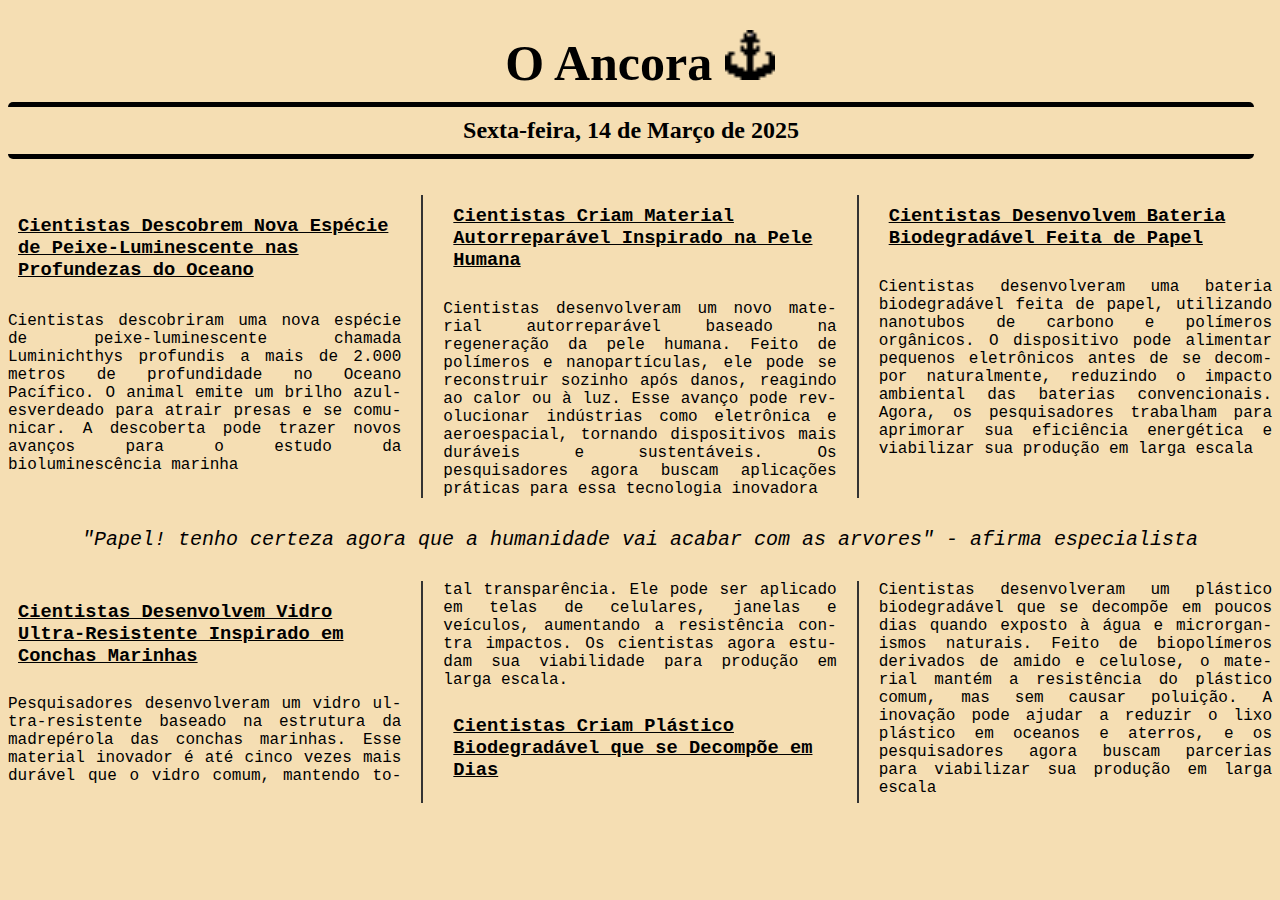
<file: jornal/index.html>
<!DOCTYPE html>
<html lang="en">
<head>
    <meta charset="UTF-8">
    <meta name="viewport" content="width=device-width, initial-scale=1.0">
    <link rel="stylesheet" href="estilização.css">
    <title>O Ancora</title>



</head>
<body>

    <H1>O Ancora <img src="Sprite-ancora_detalhamento.png" alt="" height="50" width="50"></H1>
    
    <h2><time datetime="2025-14-03">Sexta-feira, 14 de Março de 2025
    </time></h2>

    <article>
    

      <h3><a href="Peixes.html">Cientistas Descobrem Nova Espécie de Peixe-Luminescente nas Profundezas do Oceano</a></h3>
      <h4></h4>
      <p>Cientistas descobriram uma nova espécie de peixe-luminescente chamada Luminichthys profundis a mais de 2.000 metros de profundidade no Oceano Pacífico. O animal emite um brilho azul-esverdeado para atrair presas e se comunicar. A descoberta pode trazer novos avanços para o estudo da bioluminescência marinha</p>
      
      <h3><a href="Pele.html">Cientistas Criam Material Autorreparável Inspirado na Pele Humana</a></h3>
      <p>Cientistas desenvolveram um novo material autorreparável baseado na regeneração da pele humana. Feito de polímeros e nanopartículas, ele pode se reconstruir sozinho após danos, reagindo ao calor ou à luz. Esse avanço pode revolucionar indústrias como eletrônica e aeroespacial, tornando dispositivos mais duráveis e sustentáveis. Os pesquisadores agora buscam aplicações práticas para essa tecnologia inovadora</p>
     

      <h3><a href="Bateria.html">Cientistas Desenvolvem Bateria Biodegradável Feita de Papel</a></h3>
      <p>Cientistas desenvolveram uma bateria biodegradável feita de papel, utilizando nanotubos de carbono e polímeros orgânicos. O dispositivo pode alimentar pequenos eletrônicos antes de se decompor naturalmente, reduzindo o impacto ambiental das baterias convencionais. Agora, os pesquisadores trabalham para aprimorar sua eficiência energética e viabilizar sua produção em larga escala</p>
      <blockquote>"Papel! tenho certeza agora que a humanidade vai acabar com as arvores" - afirma especialista</blockquote>

      <h3><a href="vidro.html">Cientistas Desenvolvem Vidro Ultra-Resistente Inspirado em Conchas Marinhas</a></h3>
      <p>Pesquisadores desenvolveram um vidro ultra-resistente baseado na estrutura da madrepérola das conchas marinhas. Esse material inovador é até cinco vezes mais durável que o vidro comum, mantendo total transparência. Ele pode ser aplicado em telas de celulares, janelas e veículos, aumentando a resistência contra impactos. Os cientistas agora estudam sua viabilidade para produção em larga escala.</p>
       
      <h3><a href="plastico.html"> Cientistas Criam Plástico Biodegradável que se Decompõe em Dias</a></h3>
      <p>Cientistas desenvolveram um plástico biodegradável que se decompõe em poucos dias quando exposto à água e microrganismos naturais. Feito de biopolímeros derivados de amido e celulose, o material mantém a resistência do plástico comum, mas sem causar poluição. A inovação pode ajudar a reduzir o lixo plástico em oceanos e aterros, e os pesquisadores agora buscam parcerias para viabilizar sua produção em larga escala</p>



    </article>







   


</body>











</html>
</file>
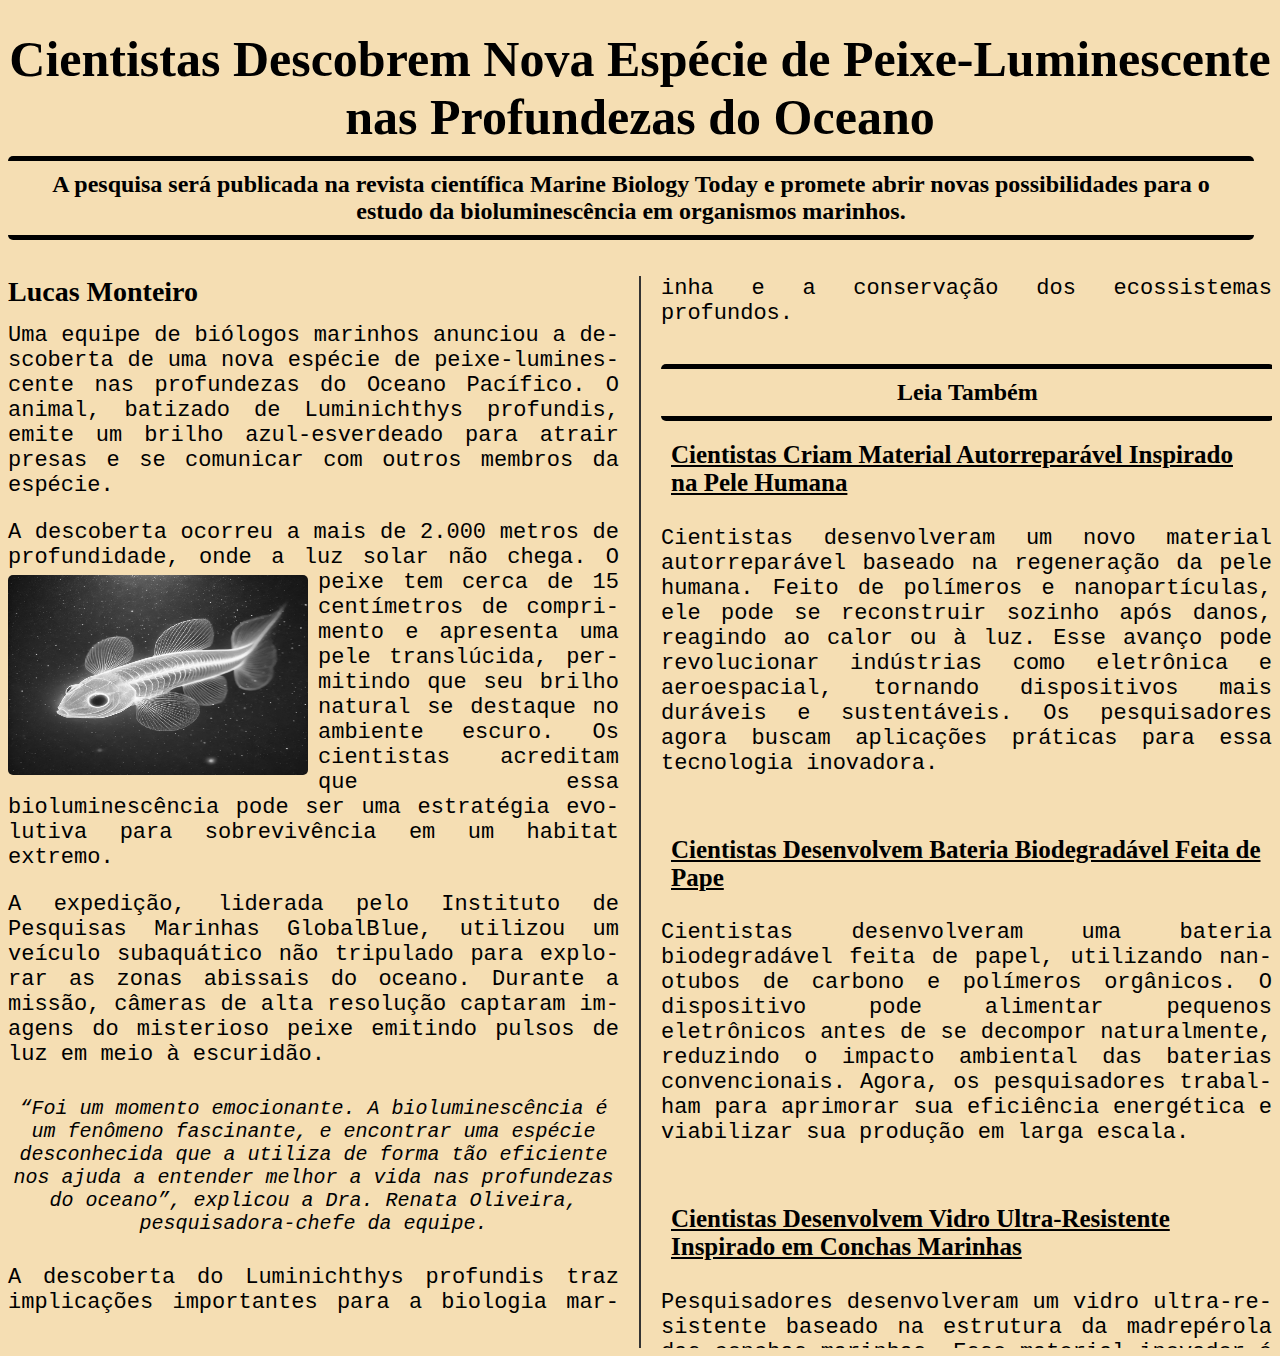
<file: jornal/Peixes.html>
<!DOCTYPE html>
<html lang="en">
<head>
    <meta charset="UTF-8">
    <meta name="viewport" content="width=device-width, initial-scale=1.0">
    <link rel="stylesheet" href="noticiasestilização.css">
    <title></title>
</head>
<body>

<H1>Cientistas Descobrem Nova Espécie de Peixe-Luminescente nas Profundezas do Oceano</H1>
    
<H2>A pesquisa será publicada na revista científica Marine Biology Today e promete abrir novas possibilidades para o estudo da bioluminescência em organismos marinhos.</H2>


<article>

<h3 class="Autor">Lucas Monteiro</h3>

<P class="textop">Uma equipe de biólogos marinhos anunciou a descoberta de uma nova espécie de peixe-luminescente nas profundezas do Oceano Pacífico. O animal, batizado de Luminichthys profundis, emite um brilho azul-esverdeado para atrair presas e se comunicar com outros membros da espécie.</P>

<P class="textop">A descoberta ocorreu a mais de 2.000 metros de profundidade, onde a luz solar não chega. <img src="peixe_luz.webp" height="200" width="300""</img>O peixe tem cerca de 15 centímetros de comprimento e apresenta uma pele translúcida, permitindo que seu brilho natural se destaque no ambiente escuro. Os cientistas acreditam que essa bioluminescência pode ser uma estratégia evolutiva para sobrevivência em um habitat extremo. </P>

<p class="textop">A expedição, liderada pelo Instituto de Pesquisas Marinhas GlobalBlue, utilizou um veículo subaquático não tripulado para explorar as zonas abissais do oceano. Durante a missão, câmeras de alta resolução captaram imagens do misterioso peixe emitindo pulsos de luz em meio à escuridão.</p>

<blockquote>“Foi um momento emocionante. A bioluminescência é um fenômeno fascinante, e encontrar uma espécie desconhecida que a utiliza de forma tão eficiente nos ajuda a entender melhor a vida nas profundezas do oceano”, explicou a Dra. Renata Oliveira, pesquisadora-chefe da equipe.</blockquote>

<p class="textop">A descoberta do Luminichthys profundis traz implicações importantes para a biologia marinha e a conservação dos ecossistemas profundos.</p>


<div class="barralateral">
  <ul>
    
    
    <h2>Leia Também</h2>
     
    <li>
    <h3><a href="Pele.html">Cientistas Criam Material Autorreparável Inspirado na Pele Humana</a></h3>

    <p>Cientistas desenvolveram um novo material autorreparável baseado na regeneração da pele humana. Feito de polímeros e nanopartículas, ele pode se reconstruir sozinho após danos, reagindo ao calor ou à luz. Esse avanço pode revolucionar indústrias como eletrônica e aeroespacial, tornando dispositivos mais duráveis e sustentáveis. Os pesquisadores agora buscam aplicações práticas para essa tecnologia inovadora.</p>
    <br>
    </li>

    <li>
    <h3><a href="Bateria.html">Cientistas Desenvolvem Bateria Biodegradável Feita de Pape</a></h3>

    <p>Cientistas desenvolveram uma bateria biodegradável feita de papel, utilizando nanotubos de carbono e polímeros orgânicos. O dispositivo pode alimentar pequenos eletrônicos antes de se decompor naturalmente, reduzindo o impacto ambiental das baterias convencionais. Agora, os pesquisadores trabalham para aprimorar sua eficiência energética e viabilizar sua produção em larga escala.</p>
    <br>
    </li>

    <h3><a href="vidro.html">Cientistas Desenvolvem Vidro Ultra-Resistente Inspirado em Conchas Marinhas</a></h3>

    <p>Pesquisadores desenvolveram um vidro ultra-resistente baseado na estrutura da madrepérola das conchas marinhas. Esse material inovador é até cinco vezes mais durável que o vidro comum, mantendo total transparência. Ele pode ser aplicado em telas de celulares, janelas e veículos, aumentando a resistência contra impactos. Os cientistas agora estudam sua viabilidade para produção em larga escala.</p>
    <br>

    <h3><a href="plastico.html">Cientistas Criam Plástico Biodegradável que se Decompõe em Dias</a></h3>
    <p>Cientistas desenvolveram um plástico biodegradável que se decompõe em poucos dias quando exposto à água e microrganismos naturais. Feito de biopolímeros derivados de amido e celulose, o material mantém a resistência do plástico comum, mas sem causar poluição. A inovação pode ajudar a reduzir o lixo plástico em oceanos e aterros, e os pesquisadores agora buscam parcerias para viabilizar sua produção em larga escala.</p>
    <li>
    



   </ul>
</div>


</article>

</body>
</html>
</file>
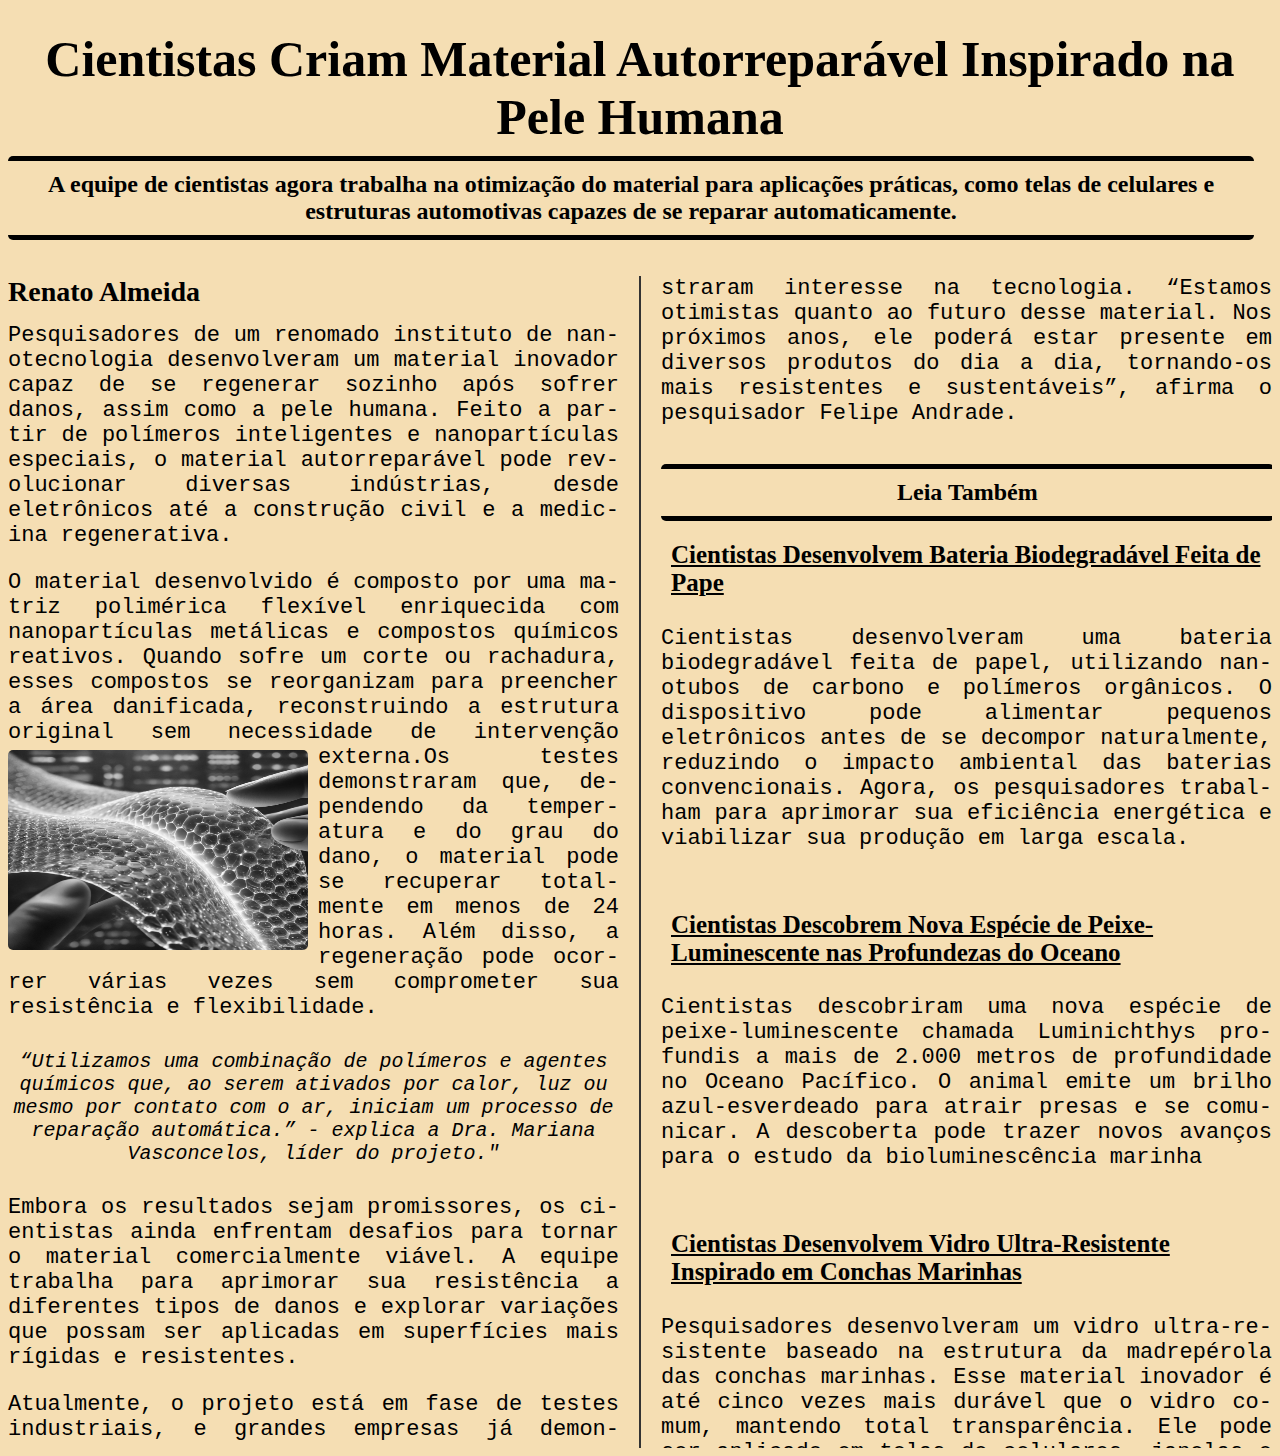
<file: jornal/Pele.html>
<!DOCTYPE html>
<html lang="en">
<head>
    <meta charset="UTF-8">
    <meta name="viewport" content="width=device-width, initial-scale=1.0">
    <link rel="stylesheet" href="noticiasestilização.css">
    <title>Document</title>
</head>
<body>

    <H1>Cientistas Criam Material Autorreparável Inspirado na Pele Humana</H1>
    
    <H2>A equipe de cientistas agora trabalha na otimização do material para aplicações práticas, como telas de celulares e estruturas automotivas capazes de se reparar automaticamente.</H2>
    
    
    <article>
    
    <h3 class="Autor">Renato Almeida</h3>
    
    <P class="textop">Pesquisadores de um renomado instituto de nanotecnologia desenvolveram um material inovador capaz de se regenerar sozinho após sofrer danos, assim como a pele humana. Feito a partir de polímeros inteligentes e nanopartículas especiais, o material autorreparável pode revolucionar diversas indústrias, desde eletrônicos até a construção civil e a medicina regenerativa.</P>
    
    <P class="textop">O material desenvolvido é composto por uma matriz polimérica flexível enriquecida com nanopartículas metálicas e compostos químicos reativos. Quando sofre um corte ou rachadura, esses compostos se reorganizam para preencher a área danificada, reconstruindo a estrutura original sem necessidade de intervenção externa.<img src="pele_img.webp" height="200" width="300""</img>Os testes demonstraram que, dependendo da temperatura e do grau do dano, o material pode se recuperar totalmente em menos de 24 horas. Além disso, a regeneração pode ocorrer várias vezes sem comprometer sua resistência e flexibilidade.</p>
        
    <blockquote>“Utilizamos uma combinação de polímeros e agentes químicos que, ao serem ativados por calor, luz ou mesmo por contato com o ar, iniciam um processo de reparação automática.” - explica a Dra. Mariana Vasconcelos, líder do projeto."</blockquote>

    <p class="textop">Embora os resultados sejam promissores, os cientistas ainda enfrentam desafios para tornar o material comercialmente viável. A equipe trabalha para aprimorar sua resistência a diferentes tipos de danos e explorar variações que possam ser aplicadas em superfícies mais rígidas e resistentes.</p>
    
    <p class="textop">Atualmente, o projeto está em fase de testes industriais, e grandes empresas já demonstraram interesse na tecnologia. “Estamos otimistas quanto ao futuro desse material. Nos próximos anos, ele poderá estar presente em diversos produtos do dia a dia, tornando-os mais resistentes e sustentáveis”, afirma o pesquisador Felipe Andrade.</p>
    
    
    <div class="barralateral">
      <ul>
        
        
        <h2>Leia Também</h2>
         
        <li>
        <h3><a href="bateria.html">Cientistas Desenvolvem Bateria Biodegradável Feita de Pape</a></h3>
    
        <p>Cientistas desenvolveram uma bateria biodegradável feita de papel, utilizando nanotubos de carbono e polímeros orgânicos. O dispositivo pode alimentar pequenos eletrônicos antes de se decompor naturalmente, reduzindo o impacto ambiental das baterias convencionais. Agora, os pesquisadores trabalham para aprimorar sua eficiência energética e viabilizar sua produção em larga escala.</p>
        <br>
        </li>
    
        <li>
        <h3><a href="Peixe.html">Cientistas Descobrem Nova Espécie de Peixe-Luminescente nas Profundezas do Oceano</a></h3>
    
        <p>Cientistas descobriram uma nova espécie de peixe-luminescente chamada Luminichthys profundis a mais de 2.000 metros de profundidade no Oceano Pacífico. O animal emite um brilho azul-esverdeado para atrair presas e se comunicar. A descoberta pode trazer novos avanços para o estudo da bioluminescência marinha</p>
        <br>
        </li>
    
        <h3><a href="vidro.html">Cientistas Desenvolvem Vidro Ultra-Resistente Inspirado em Conchas Marinhas</a></h3>
    
        <p>Pesquisadores desenvolveram um vidro ultra-resistente baseado na estrutura da madrepérola das conchas marinhas. Esse material inovador é até cinco vezes mais durável que o vidro comum, mantendo total transparência. Ele pode ser aplicado em telas de celulares, janelas e veículos, aumentando a resistência contra impactos. Os cientistas agora estudam sua viabilidade para produção em larga escala.</p>
        <br>
    
        <h3><a href="plastico.html">Cientistas Criam Plástico Biodegradável que se Decompõe em Dias</a></h3>
        <p>Cientistas desenvolveram um plástico biodegradável que se decompõe em poucos dias quando exposto à água e microrganismos naturais. Feito de biopolímeros derivados de amido e celulose, o material mantém a resistência do plástico comum, mas sem causar poluição. A inovação pode ajudar a reduzir o lixo plástico em oceanos e aterros, e os pesquisadores agora buscam parcerias para viabilizar sua produção em larga escala.</p>
        <li>
        
    
    
    
       </ul>
    </div>
    
    
    </article>
    
    
</body>
</html>
</file>
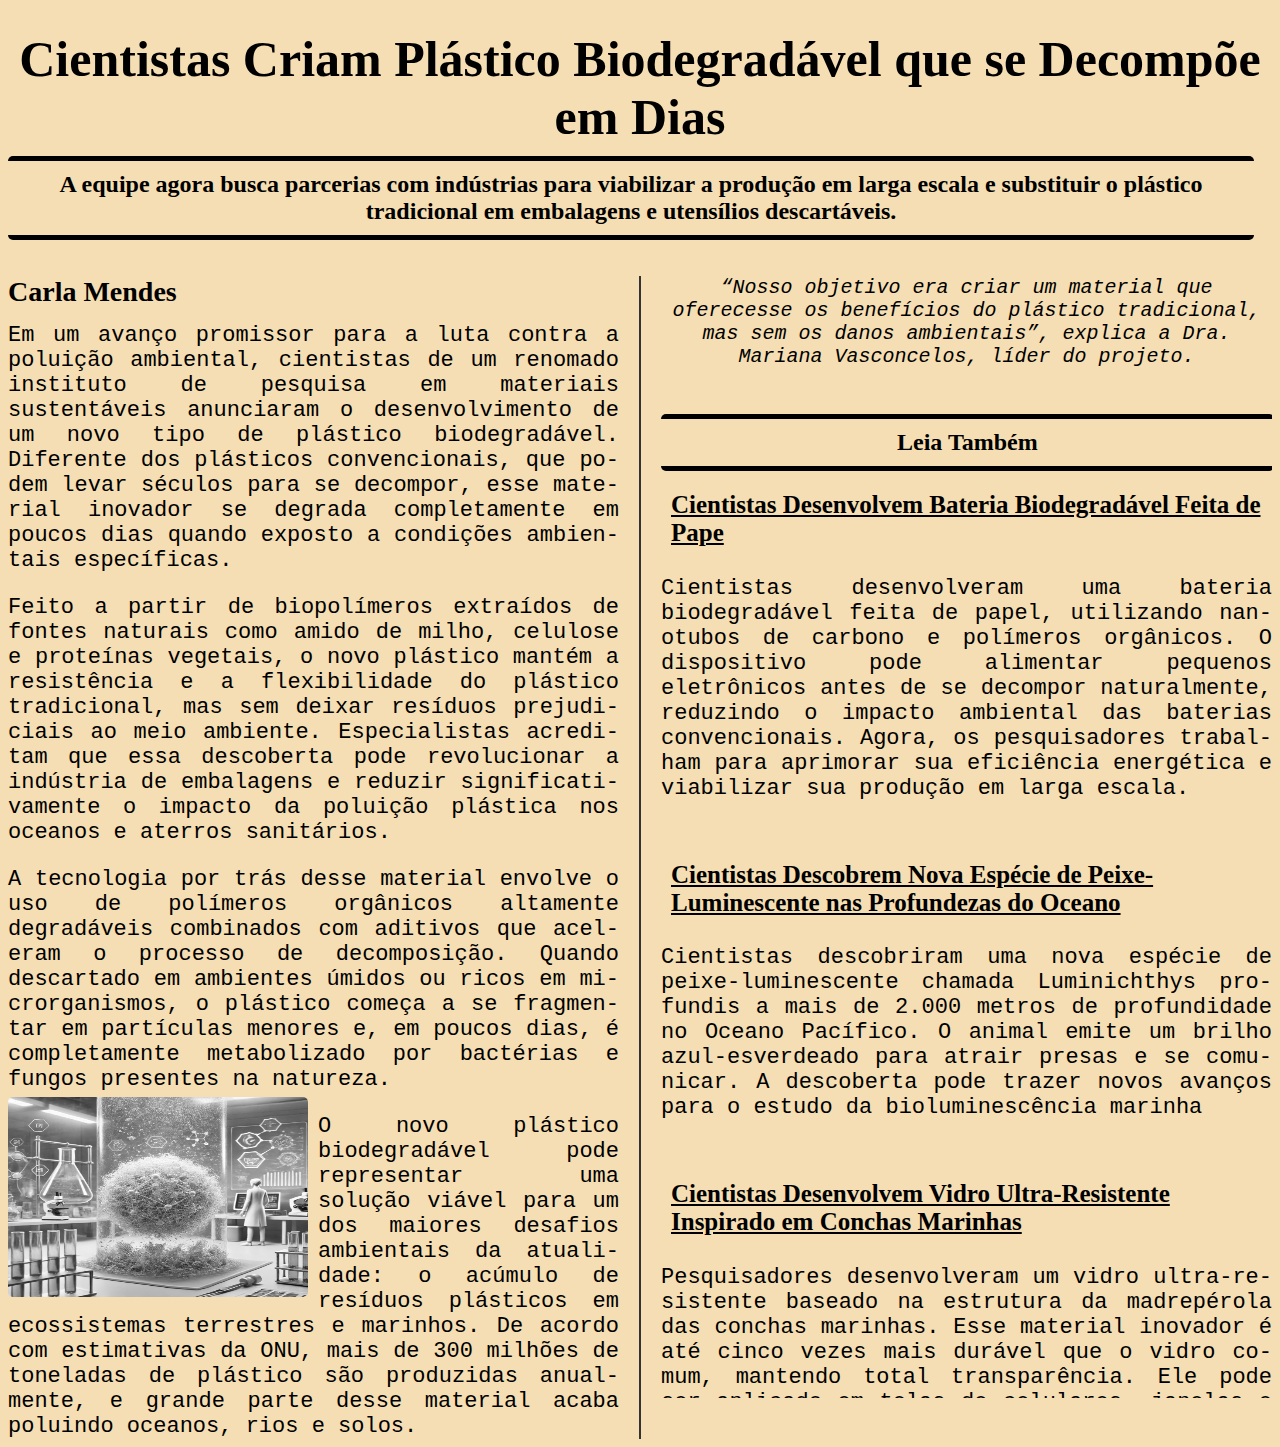
<file: jornal/plastico.html>
<!DOCTYPE html>
<html lang="en">
<head>
    <meta charset="UTF-8">
    <meta name="viewport" content="width=device-width, initial-scale=1.0">
    <link rel="stylesheet" href="noticiasestilização.css">
    <title>Document</title>
</head>
<body>
    
    <H1>Cientistas Criam Plástico Biodegradável que se Decompõe em Dias</H1>
    
    <H2>A equipe agora busca parcerias com indústrias para viabilizar a produção em larga escala e substituir o plástico tradicional em embalagens e utensílios descartáveis.</H2>
    
    
    <article>
    
    <h3 class="Autor">Carla Mendes</h3>
    
    <P class="textop">Em um avanço promissor para a luta contra a poluição ambiental, cientistas de um renomado instituto de pesquisa em materiais sustentáveis anunciaram o desenvolvimento de um novo tipo de plástico biodegradável. Diferente dos plásticos convencionais, que podem levar séculos para se decompor, esse material inovador se degrada completamente em poucos dias quando exposto a condições ambientais específicas.</P>
    
    <P class="textop">Feito a partir de biopolímeros extraídos de fontes naturais como amido de milho, celulose e proteínas vegetais, o novo plástico mantém a resistência e a flexibilidade do plástico tradicional, mas sem deixar resíduos prejudiciais ao meio ambiente. Especialistas acreditam que essa descoberta pode revolucionar a indústria de embalagens e reduzir significativamente o impacto da poluição plástica nos oceanos e aterros sanitários.</p>

    <p class="textop">A tecnologia por trás desse material envolve o uso de polímeros orgânicos altamente degradáveis combinados com aditivos que aceleram o processo de decomposição. Quando descartado em ambientes úmidos ou ricos em microrganismos, o plástico começa a se fragmentar em partículas menores e, em poucos dias, é completamente metabolizado por bactérias e fungos presentes na natureza.<img src="plastico.webp" height="200" width="300"></p>
    
    <p class="textop">O novo plástico biodegradável pode representar uma solução viável para um dos maiores desafios ambientais da atualidade: o acúmulo de resíduos plásticos em ecossistemas terrestres e marinhos. De acordo com estimativas da ONU, mais de 300 milhões de toneladas de plástico são produzidas anualmente, e grande parte desse material acaba poluindo oceanos, rios e solos.</p>

    <blockquote>“Nosso objetivo era criar um material que oferecesse os benefícios do plástico tradicional, mas sem os danos ambientais”, explica a Dra. Mariana Vasconcelos, líder do projeto.</blockquote>
    
    
    <div class="barralateral">
      <ul>
        
        
        <h2>Leia Também</h2>
         
        <li>
        <h3><a href="bateria.html">Cientistas Desenvolvem Bateria Biodegradável Feita de Pape</a></h3>
    
        <p>Cientistas desenvolveram uma bateria biodegradável feita de papel, utilizando nanotubos de carbono e polímeros orgânicos. O dispositivo pode alimentar pequenos eletrônicos antes de se decompor naturalmente, reduzindo o impacto ambiental das baterias convencionais. Agora, os pesquisadores trabalham para aprimorar sua eficiência energética e viabilizar sua produção em larga escala.</p>
        <br>
        </li>
    
        <li>
        <h3><a href="Peixe.html">Cientistas Descobrem Nova Espécie de Peixe-Luminescente nas Profundezas do Oceano</a></h3>
    
        <p>Cientistas descobriram uma nova espécie de peixe-luminescente chamada Luminichthys profundis a mais de 2.000 metros de profundidade no Oceano Pacífico. O animal emite um brilho azul-esverdeado para atrair presas e se comunicar. A descoberta pode trazer novos avanços para o estudo da bioluminescência marinha</p>
        <br>
        </li>
    
        <h3><a href="vidro.html">Cientistas Desenvolvem Vidro Ultra-Resistente Inspirado em Conchas Marinhas</a></h3>
    
        <p>Pesquisadores desenvolveram um vidro ultra-resistente baseado na estrutura da madrepérola das conchas marinhas. Esse material inovador é até cinco vezes mais durável que o vidro comum, mantendo total transparência. Ele pode ser aplicado em telas de celulares, janelas e veículos, aumentando a resistência contra impactos. Os cientistas agora estudam sua viabilidade para produção em larga escala.</p>
        <br>
    
        <h3><a href="pele.html">Cientistas Criam Material Autorreparável Inspirado na Pele Humana</a></h3>
        <p>Cientistas desenvolveram um novo material autorreparável baseado na regeneração da pele humana. Feito de polímeros e nanopartículas, ele pode se reconstruir sozinho após danos, reagindo ao calor ou à luz. Esse avanço pode revolucionar indústrias como eletrônica e aeroespacial, tornando dispositivos mais duráveis e sustentáveis. Os pesquisadores agora buscam aplicações práticas para essa tecnologia inovadora.</p>
        <li>
        
    
    
    
       </ul>
    </div>
    
    
    </article>
    
    










</body>
</html>
</file>
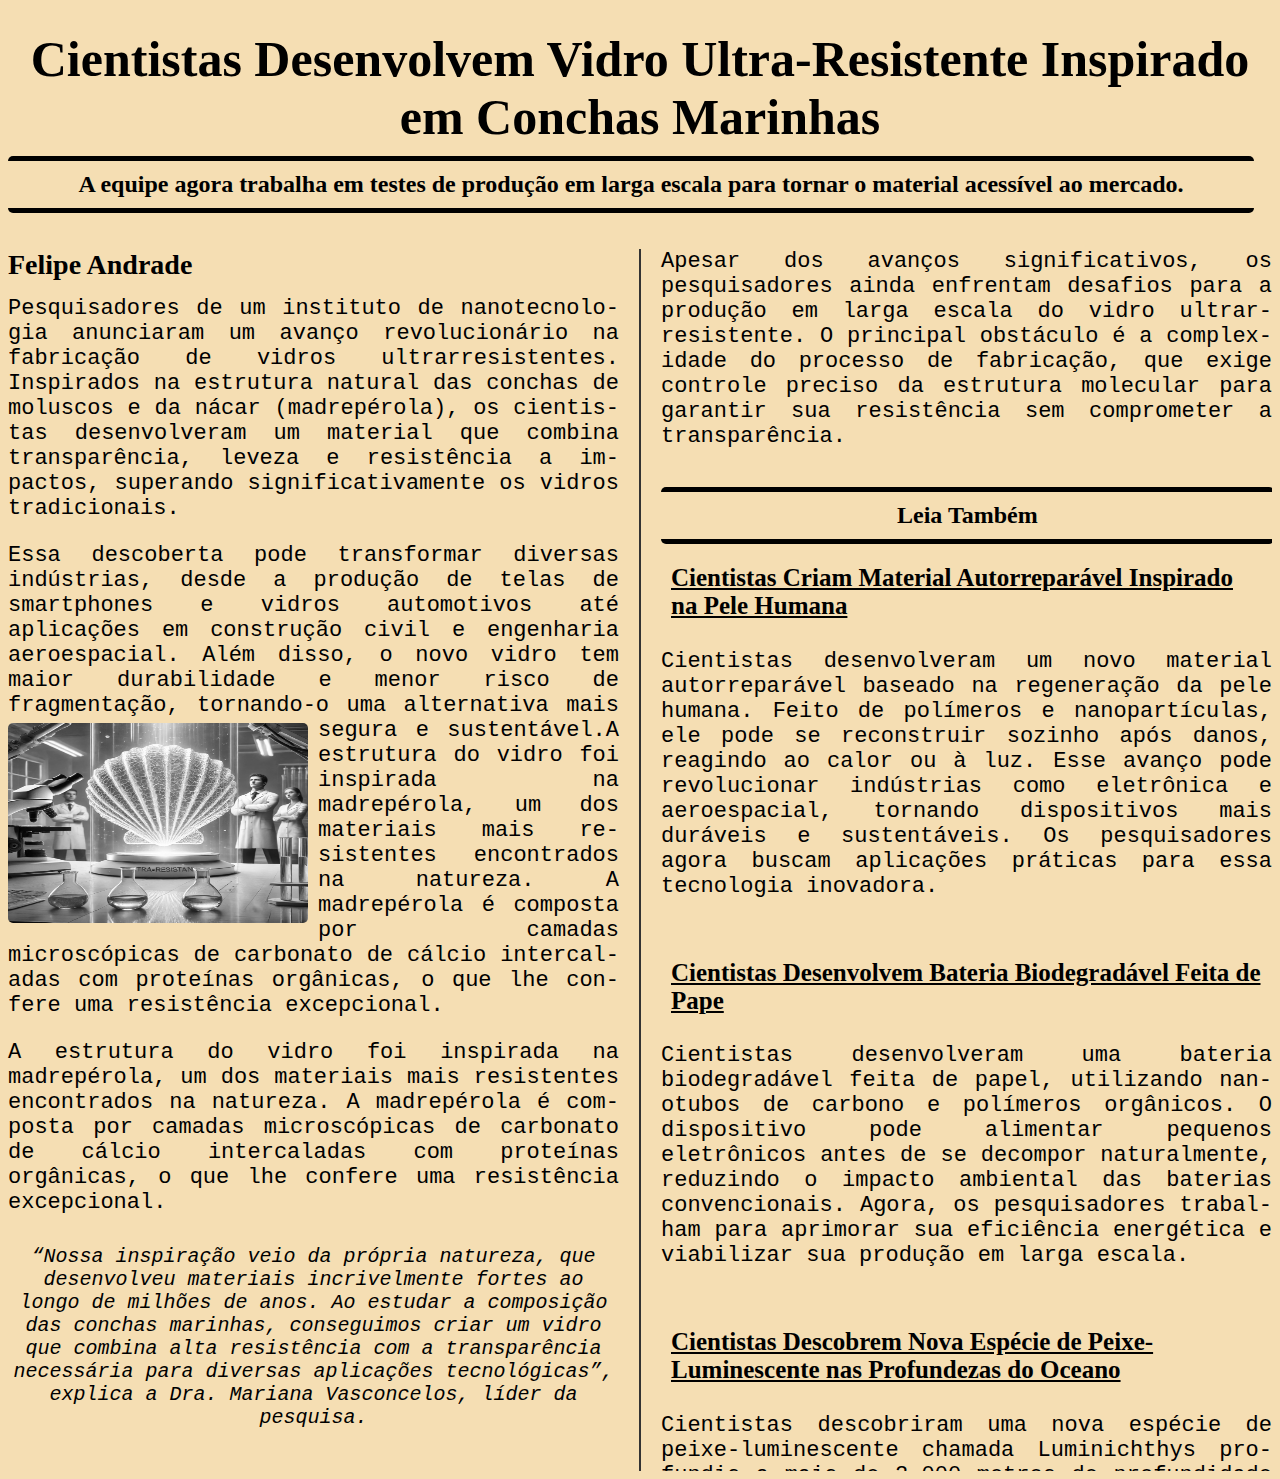
<file: jornal/vidro.html>
<!DOCTYPE html>
<html lang="en">
<head>
    <meta charset="UTF-8">
    <meta name="viewport" content="width=device-width, initial-scale=1.0">
    <link rel="stylesheet" href="noticiasestilização.css">
    <title>Document</title>

    
</head>
<body>
    
    <H1>Cientistas Desenvolvem Vidro Ultra-Resistente Inspirado em Conchas Marinhas</H1>
    
    <H2>A equipe agora trabalha em testes de produção em larga escala para tornar o material acessível ao mercado.</H2>
    
    
    <article>
    
    <h3 class="Autor">Felipe Andrade</h3>
    
    <P class="textop">Pesquisadores de um instituto de nanotecnologia anunciaram um avanço revolucionário na fabricação de vidros ultrarresistentes. Inspirados na estrutura natural das conchas de moluscos e da nácar (madrepérola), os cientistas desenvolveram um material que combina transparência, leveza e resistência a impactos, superando significativamente os vidros tradicionais.</P>
    
    <P class="textop">Essa descoberta pode transformar diversas indústrias, desde a produção de telas de smartphones e vidros automotivos até aplicações em construção civil e engenharia aeroespacial. Além disso, o novo vidro tem maior durabilidade e menor risco de fragmentação, tornando-o uma alternativa mais segura e sustentável.<img src="vidro_img.webp" height="200" width="300""</img>A estrutura do vidro foi inspirada na madrepérola, um dos materiais mais resistentes encontrados na natureza. A madrepérola é composta por camadas microscópicas de carbonato de cálcio intercaladas com proteínas orgânicas, o que lhe confere uma resistência excepcional.</P>
    
    <p class="textop">A estrutura do vidro foi inspirada na madrepérola, um dos materiais mais resistentes encontrados na natureza. A madrepérola é composta por camadas microscópicas de carbonato de cálcio intercaladas com proteínas orgânicas, o que lhe confere uma resistência excepcional.</p>
    
    <blockquote>“Nossa inspiração veio da própria natureza, que desenvolveu materiais incrivelmente fortes ao longo de milhões de anos. Ao estudar a composição das conchas marinhas, conseguimos criar um vidro que combina alta resistência com a transparência necessária para diversas aplicações tecnológicas”, explica a Dra. Mariana Vasconcelos, líder da pesquisa.</blockquote>
    
    <p class="textop">Apesar dos avanços significativos, os pesquisadores ainda enfrentam desafios para a produção em larga escala do vidro ultrarresistente. O principal obstáculo é a complexidade do processo de fabricação, que exige controle preciso da estrutura molecular para garantir sua resistência sem comprometer a transparência.</p>
    
    
    <div class="barralateral">
      <ul>
        
        
        <h2>Leia Também</h2>
         
        <li>
        <h3><a href="Pele.html">Cientistas Criam Material Autorreparável Inspirado na Pele Humana</a></h3>
    
        <p>Cientistas desenvolveram um novo material autorreparável baseado na regeneração da pele humana. Feito de polímeros e nanopartículas, ele pode se reconstruir sozinho após danos, reagindo ao calor ou à luz. Esse avanço pode revolucionar indústrias como eletrônica e aeroespacial, tornando dispositivos mais duráveis e sustentáveis. Os pesquisadores agora buscam aplicações práticas para essa tecnologia inovadora.</p>
        <br>
        </li>
    
        <li>
        <h3><a href="Bateria.html">Cientistas Desenvolvem Bateria Biodegradável Feita de Pape</a></h3>
    
        <p>Cientistas desenvolveram uma bateria biodegradável feita de papel, utilizando nanotubos de carbono e polímeros orgânicos. O dispositivo pode alimentar pequenos eletrônicos antes de se decompor naturalmente, reduzindo o impacto ambiental das baterias convencionais. Agora, os pesquisadores trabalham para aprimorar sua eficiência energética e viabilizar sua produção em larga escala.</p>
        <br>
        </li>
    
        <h3><a href="peixe.html">Cientistas Descobrem Nova Espécie de Peixe-Luminescente nas Profundezas do Oceano</a></h3>
    
        <p>Cientistas descobriram uma nova espécie de peixe-luminescente chamada Luminichthys profundis a mais de 2.000 metros de profundidade no Oceano Pacífico. O animal emite um brilho azul-esverdeado para atrair presas e se comunicar. A descoberta pode trazer novos avanços para o estudo da bioluminescência marinha</p>
        <br>
    
        <h3><a href="plastico.html">Cientistas Criam Plástico Biodegradável que se Decompõe em Dias</a></h3>
        <p>Cientistas desenvolveram um plástico biodegradável que se decompõe em poucos dias quando exposto à água e microrganismos naturais. Feito de biopolímeros derivados de amido e celulose, o material mantém a resistência do plástico comum, mas sem causar poluição. A inovação pode ajudar a reduzir o lixo plástico em oceanos e aterros, e os pesquisadores agora buscam parcerias para viabilizar sua produção em larga escala.</p>
        <li>
        
    
    
    
       </ul>
    </div>
    
    
    </article>







</body>
</html>
</file>
<file: jornal/estilização.css>
@import url('https://fonts.googleapis.com/css2?family=Cabin:ital,wght@0,400..700;1,400..700&family=Jacquard+24&family=Jersey+20&family=Tinos:ital,wght@0,400;0,700;1,400;1,700&display=swap');


body{

background: wheat;
font-family: 'Courier New', Courier, monospace;



}

h1{

background-color: wheat;    
text-align: center;
font-size: 50px;
width: 100%;
padding: 0;
margin: 0;
margin-top: 30px;
font-family: "Tinos", serif;
font-style: bold;


}





h2{
border-top: 5px solid black;
border-radius: 5px;
border-bottom: 5px solid black;    
text-align: center;
width: 97%;
padding:10px;
margin-bottom: 10px;
margin-top: 10px;
font-family: "Tinos", serif;
font-style: bold;


}

a{

color: black;

}


.barralateral{

height: 100vh;
width: 350px;

padding-top: 0px;
position: fixed;
top: 0px;
right: 0px;
overflow-x: show;
overflow-y: scroll

}

figcaption{

text-align: center;


}



blockquote{

font-size: 20px;
column-span: all;
margin: 0px;
margin-top: 30px;
margin-bottom: 30px;
border: 0px;
text-align: center;
font-style: italic;


}


ul{

list-style-type: none;



}



.peixe{

background-image: url(peixe_luz.webp);
background-repeat: no-repeat;
background-position: center;
background-size: cover;
background-attachment: scroll;
border-radius: 10px;

}

.pele{

  background-image: url(pele_img.webp);
  background-repeat: no-repeat;
  background-position: center;
  background-size: cover;
  background-attachment: scroll;
  border-radius: 10px;
    


}

.bateria{

background-image: url(bateria_img.webp);
background-repeat: no-repeat;
background-position: center;
background-size: cover;
background-attachment: scroll;
border-radius: 10px;




}

@media(min-width: 1080px){
    

article {
      
    column-count: 3;
    column-rule: 2px solid #333333;
    column-gap: 42px;
    margin-top: 36px;
    height: 100%;

}

p {
    text-align: justify;
    hyphens: auto;
    
  }

  h3{

    border-radius: 5px;
    
   
    width: 97%;
    padding:10px;

    margin-top: 10px;
    column-span: none;



  }


}
</file>
<file: jornal/noticiasestilização.css>
@import url('https://fonts.googleapis.com/css2?family=Cabin:ital,wght@0,400..700;1,400..700&family=Jacquard+24&family=Jersey+20&family=Tinos:ital,wght@0,400;0,700;1,400;1,700&display=swap');



img{

float: left;
margin-right: 10px;
margin-top: 5px;
margin-bottom: 5px;
filter:grayscale(100%) ;
border-radius: 5px;


}

body{

    background: wheat;
    font-family: 'Courier New', Courier, monospace;
    
}
    

h1{
    
    background-color: wheat;    
    text-align: center;
    font-size: 50px;
    width: 100%;
    padding: 0;
    margin: 0;
    margin-top: 30px;
    font-family: "Tinos", serif;
    font-style: bold;
    
    
}
   
p{

font-family: 'Courier New', Courier, monospace;
margin-top: 5px;
hyphens: auto;
font-size: 22px;
text-align: justify;

}
        
h2{
    border-top: 5px solid black;
    border-radius: 5px;
    border-bottom: 5px solid black;    
    text-align: center;
    width: 97%;
    padding:10px;
    margin-bottom: 10px;
    margin-top: 10px;
    font-family: "Tinos", serif;
    font-style: bold;
    
    
}

.Autor{

margin-top: 0px;
padding-top: 0px; 
padding-left: 0px;
margin-left: 0px;
margin-bottom: 0px;
font-family: "Tinos", serif;
font-size: 28px;
font-style: bold;




}

a{
    
    font-size: 25px;
    color: black;
    font-family: "Tinos", serif;
    

}
    
    
.barralateral{
    
    height: 1000px;
    width: 100%;
    padding-top: 0px;
    overflow-x: hidden;
    overflow-y: scroll;
    
}
        
blockquote{

    font-size: 20px;
    font-style: italic;
    margin: 0px;
    margin-top: 30px;
    margin-bottom: 30px;
    border: 0px;
    text-align: center;
    
    
    
}
     
@media(min-width: 1080px){
        
    
    article {
          
        column-count: 2;
        column-rule: 2px solid #333333;
        column-gap: 42px;
        margin-top: 36px;
        height: 20%;
    
    }
    
    
    h3{
    
        border-radius: 5px;
        width: 97%;
        padding:10px;
        margin-top: 10px;
        column-span: none;
    
    
    
    }
    
    

    }
        

ul{

list-style-type: none;
padding-left: 0px;

}
</file>
